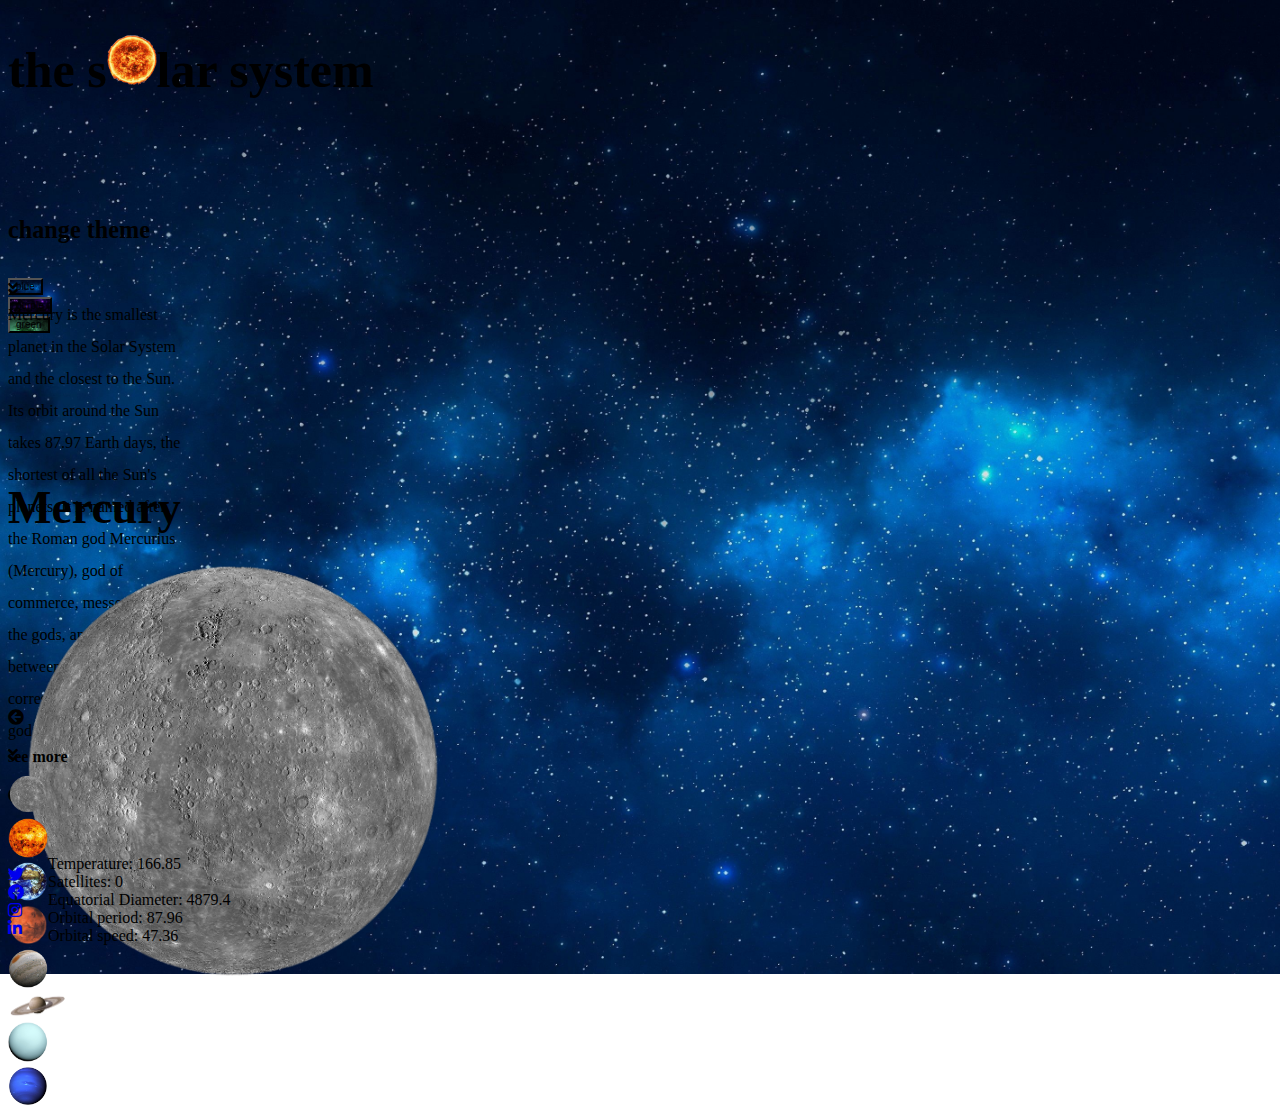
<file: Bonus - The Solar System (26-11)/index.html>
<!DOCTYPE html>
<html lang="en">
<head>
    <meta charset="UTF-8">
    <meta http-equiv="X-UA-Compatible" content="IE=edge">
    <meta name="viewport" content="width=device-width, initial-scale=1.0">
    <title>Solar System</title>

    <link rel="stylesheet" href="https://cdnjs.cloudflare.com/ajax/libs/font-awesome/5.15.4/css/all.min.css" integrity="sha512-1ycn6IcaQQ40/MKBW2W4Rhis/DbILU74C1vSrLJxCq57o941Ym01SwNsOMqvEBFlcgUa6xLiPY/NS5R+E6ztJQ==" crossorigin="anonymous" referrerpolicy="no-referrer" />

    <link href="https://cdn.jsdelivr.net/npm/bootstrap@5.0.2/dist/css/bootstrap.min.css" rel="stylesheet" integrity="sha384-EVSTQN3/azprG1Anm3QDgpJLIm9Nao0Yz1ztcQTwFspd3yD65VohhpuuCOmLASjC" crossorigin="anonymous">
    <link rel="stylesheet" href="css/frameworksizespace.css">
    <link rel="stylesheet" href="css/style.css">
</head>
<body class="blue_sky_bg">

    <!-- HEADER -->
    <header class="w-100 h_150p d-flex justify-content-center align-items-center">

    </header>

    <!-- MAIN -->
    <main class="w-100 d-flex flex-column justify-content-center align-items-center flex-md-row position-relative">

    </main>

    <!-- FOOTER -->
    <footer class="w-100 h_100p d-flex justify-content-center align-items-center">

    </footer>
    
    <script type="text/javascript" src="js/check-functions.js"></script>
    <script type="text/javascript" src="js/script.js"></script>
</body>
</html>
</file>
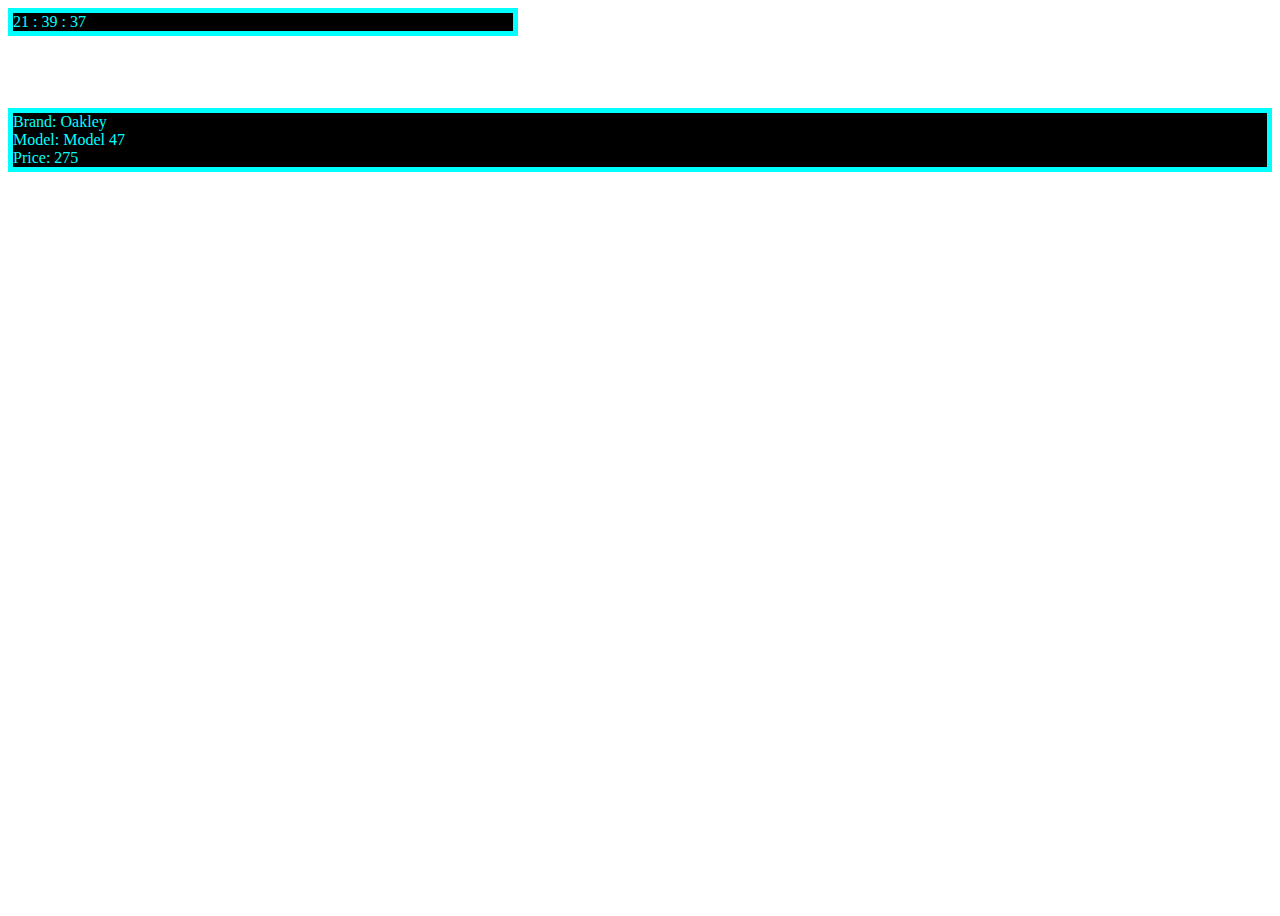
<file: Bonus - Timer (29-11)/index.html>
<!DOCTYPE html>
<html lang="en">
<head>
    <meta charset="UTF-8">
    <meta http-equiv="X-UA-Compatible" content="IE=edge">
    <meta name="viewport" content="width=device-width, initial-scale=1.0">
    <title>Document</title>

    <link rel="stylesheet" href="https://cdnjs.cloudflare.com/ajax/libs/font-awesome/5.15.4/css/all.min.css" integrity="sha512-1ycn6IcaQQ40/MKBW2W4Rhis/DbILU74C1vSrLJxCq57o941Ym01SwNsOMqvEBFlcgUa6xLiPY/NS5R+E6ztJQ==" crossorigin="anonymous" referrerpolicy="no-referrer" />

    <link href="https://cdn.jsdelivr.net/npm/bootstrap@5.0.2/dist/css/bootstrap.min.css" rel="stylesheet" integrity="sha384-EVSTQN3/azprG1Anm3QDgpJLIm9Nao0Yz1ztcQTwFspd3yD65VohhpuuCOmLASjC" crossorigin="anonymous">
    <link rel="stylesheet" href="css/frameworksizespace.css">
    <link rel="stylesheet" href="css/style.css">
</head>
<body>
    
    <script type="text/javascript" src="js/check-functions.js"></script>
    <script type="text/javascript" src="js/script.js"></script>
</body>
</html>
</file>
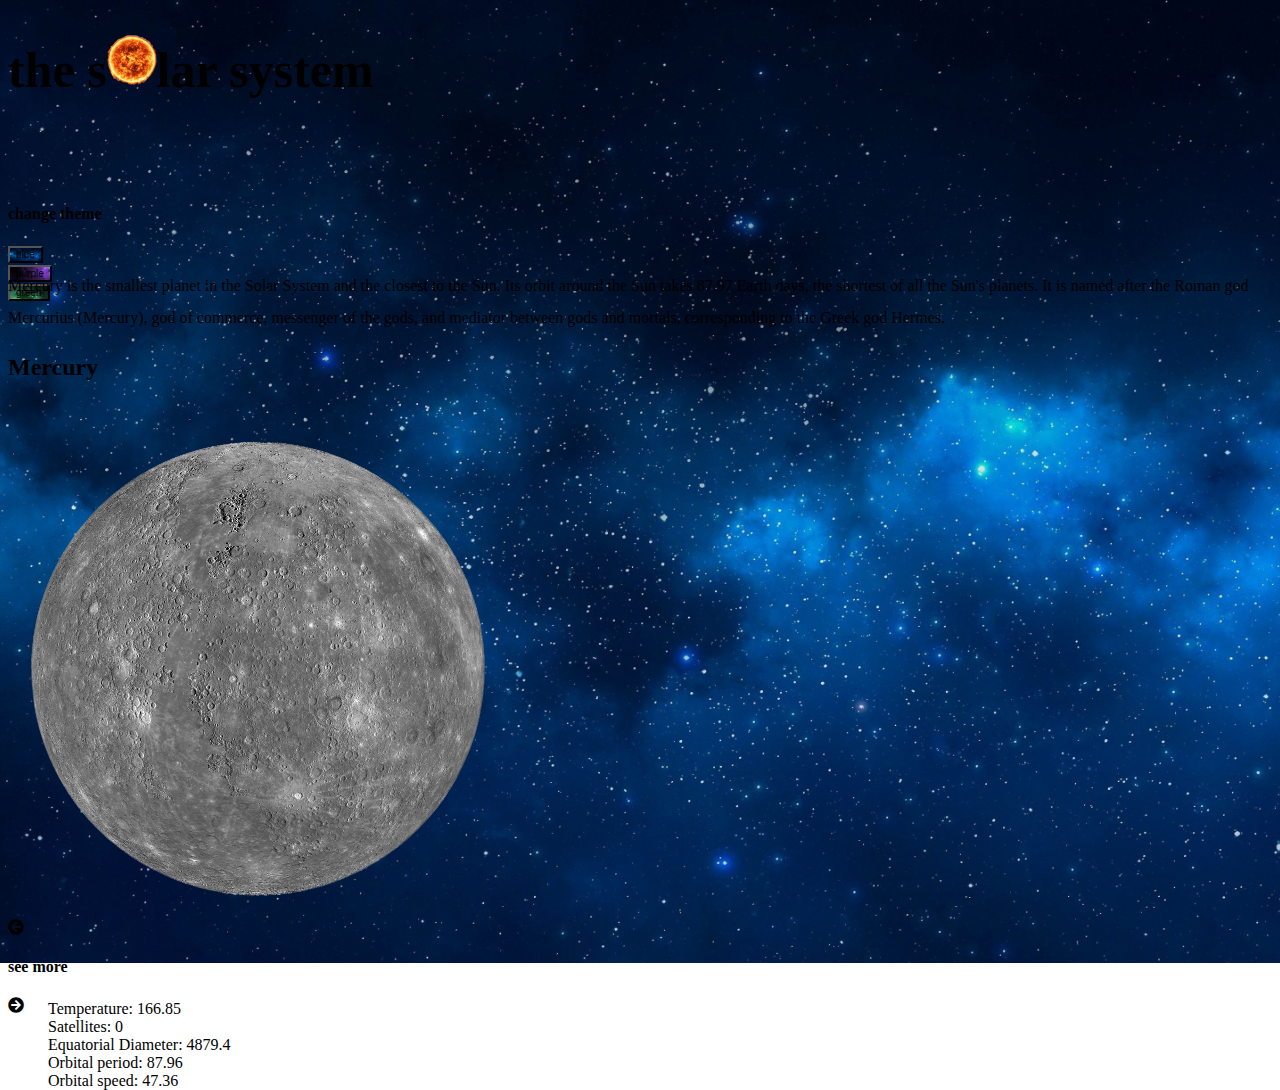
<file: Bonus - visualizzazione pianeti per l'utente/index.html>
<!DOCTYPE html>
<html lang="en">
<head>
    <meta charset="UTF-8">
    <meta http-equiv="X-UA-Compatible" content="IE=edge">
    <meta name="viewport" content="width=device-width, initial-scale=1.0">
    <title>Solar System</title>

    <link rel="stylesheet" href="https://cdnjs.cloudflare.com/ajax/libs/font-awesome/5.15.4/css/all.min.css" integrity="sha512-1ycn6IcaQQ40/MKBW2W4Rhis/DbILU74C1vSrLJxCq57o941Ym01SwNsOMqvEBFlcgUa6xLiPY/NS5R+E6ztJQ==" crossorigin="anonymous" referrerpolicy="no-referrer" />

    <link href="https://cdn.jsdelivr.net/npm/bootstrap@5.0.2/dist/css/bootstrap.min.css" rel="stylesheet" integrity="sha384-EVSTQN3/azprG1Anm3QDgpJLIm9Nao0Yz1ztcQTwFspd3yD65VohhpuuCOmLASjC" crossorigin="anonymous">
    <link rel="stylesheet" href="css/frameworksizespace.css">
    <link rel="stylesheet" href="css/style.css">
</head>
<body class="blue_sky_bg">

    <!-- HEADER -->
    <header class="w-100 h_150p d-flex justify-content-center align-items-center">

    </header>

    <!-- MAIN -->
    <main class="w-100 d-flex justify-content-around align-items-center position-relative">

    </main>

    <!-- FOOTER -->
    <footer class="w-100 h_100p border-top border-5 border-white">

    </footer>
    
    <script type="text/javascript" src="js/check-functions.js"></script>
    <script type="text/javascript" src="js/script.js"></script>
</body>
</html>
</file>
<file: Bonus - The Solar System (26-11)/css/frameworksizespace.css>
/* PADDING */

.p_5{
    padding: 5px;
}
.p_10{
    padding: 10px;
}
.p_15{
    padding: 15px;
}
.p_20{
    padding: 20px;
}
.p_25{
    padding: 25px;
}
.p_30{
    padding: 30px;
}
.p_35{
    padding: 35px;
}
.p_40{
    padding: 40px;
}
.p_45{
    padding: 45px;
}
.p_50{
    padding: 50px;
}
.p_55{
    padding: 55px;
}
.p_60{
    padding: 60px;
}
.p_65{
    padding: 65px;
}
.p_70{
    padding: 70px;
}
.p_75{
    padding: 75px;
}
.p_80{
    padding: 80px;
}
.p_85{
    padding: 85px;
}
.p_90{
    padding: 90px;
}
.p_95{
    padding: 95px;
}
.p_100{
    padding: 100px;
}

.px_5{
    padding: 0 5px;
}
.px_10{
    padding: 0 10px;
}
.px_15{
    padding: 0 15px;
}
.px_20{
    padding: 0 20px;
}
.px_25{
    padding: 0 25px;
}
.px_30{
    padding: 0 30px;
}
.px_35{
    padding: 0 35px;
}
.px_40{
    padding: 0 40px;
}
.px_45{
    padding: 0 45px;
}
.px_50{
    padding: 0 50px;
}
.px_55{
    padding: 0 55px;
}
.px_60{
    padding: 0 60px;
}
.px_65{
    padding: 0 65px;
}
.px_70{
    padding: 0 70px;
}
.px_75{
    padding: 0 75px;
}
.px_80{
    padding: 0 80px;
}
.px_85{
    padding: 0 85px;
}
.px_90{
    padding: 0 90px;
}
.px_95{
    padding: 0 95px;
}
.px_100{
    padding: 0 100px;
}

.py_5{
    padding: 5px 0;
}
.py_10{
    padding: 10px 0;
}
.py_15{
    padding: 15px 0;
}
.py_20{
    padding: 20px 0;
}
.py_25{
    padding: 25px 0;
}
.py_30{
    padding: 30px 0;
}
.py_35{
    padding: 35px 0;
}
.py_40{
    padding: 40px 0;
}
.py_45{
    padding: 45px 0;
}
.py_50{
    padding: 50px 0;
}
.py_55{
    padding: 55px 0;
}
.py_60{
    padding: 60px 0;
}
.py_65{
    padding: 65px 0;
}
.py_70{
    padding: 70px 0;
}
.py_75{
    padding: 75px 0;
}
.py_80{
    padding: 80px 0;
}
.py_85{
    padding: 85px 0;
}
.py_90{
    padding: 90px 0;
}
.py_95{
    padding: 95px 0;
}
.py_100{
    padding: 100px 0;
}

.pt_5{
    padding-top: 5px;
}
.pt_10{
    padding-top: 10px;
}
.pt_15{
    padding-top: 15px;
}
.pt_20{
    padding-top: 20px;
}
.pt_25{
    padding-top: 25px;
}
.pt_30{
    padding-top: 30px;
}
.pt_35{
    padding-top: 35px;
}
.pt_40{
    padding-top: 40px;
}
.pt_45{
    padding-top: 45px;
}
.pt_50{
    padding-top: 50px;
}
.pt_55{
    padding-top: 55px;
}
.pt_60{
    padding-top: 60px;
}
.pt_65{
    padding-top: 65px;
}
.pt_70{
    padding-top: 70px;
}
.pt_75{
    padding-top: 75px;
}
.pt_80{
    padding-top: 80px;
}
.pt_85{
    padding-top: 85px;
}
.pt_90{
    padding-top: 90px;
}
.pt_95{
    padding-top: 95px;
}
.pt_100{
    padding-top: 100px;
}

.pe_5{
    padding-right: 5px;
}
.pe_10{
    padding-right: 10px;
}
.pe_15{
    padding-right: 15px;
}
.pe_20{
    padding-right: 20px;
}
.pe_25{
    padding-right: 25px;
}
.pe_30{
    padding-right: 30px;
}
.pe_35{
    padding-right: 35px;
}
.pe_40{
    padding-right: 40px;
}
.pe_45{
    padding-right: 45px;
}
.pe_50{
    padding-right: 50px;
}
.pe_55{
    padding-right: 55px;
}
.pe_60{
    padding-right: 60px;
}
.pe_65{
    padding-right: 65px;
}
.pe_70{
    padding-right: 70px;
}
.pe_75{
    padding-right: 75px;
}
.pe_80{
    padding-right: 80px;
}
.pe_85{
    padding-right: 85px;
}
.pe_90{
    padding-right: 90px;
}
.pe_95{
    padding-right: 95px;
}
.pe_100{
    padding-right: 100px;
}

.pb_5{
    padding-bottom: 5px;
}
.pb_10{
    padding-bottom: 10px;
}
.pb_15{
    padding-bottom: 15px;
}
.pb_20{
    padding-bottom: 20px;
}
.pb_25{
    padding-bottom: 25px;
}
.pb_30{
    padding-bottom: 30px;
}
.pb_35{
    padding-bottom: 35px;
}
.pb_40{
    padding-bottom: 40px;
}
.pb_45{
    padding-bottom: 45px;
}
.pb_50{
    padding-bottom: 50px;
}
.pb_55{
    padding-bottom: 55px;
}
.pb_60{
    padding-bottom: 60px;
}
.pb_65{
    padding-bottom: 65px;
}
.pb_70{
    padding-bottom: 70px;
}
.pb_75{
    padding-bottom: 75px;
}
.pb_80{
    padding-bottom: 80px;
}
.pb_85{
    padding-bottom: 85px;
}
.pb_90{
    padding-bottom: 90px;
}
.pb_95{
    padding-bottom: 95px;
}
.pb_100{
    padding-bottom: 100px;
}

.ps_5{
    padding-left: 5px;
}
.ps_10{
    padding-left: 10px;
}
.ps_15{
    padding-left: 15px;
}
.ps_20{
    padding-left: 20px;
}
.ps_25{
    padding-left: 25px;
}
.ps_30{
    padding-left: 30px;
}
.ps_35{
    padding-left: 35px;
}
.ps_40{
    padding-left: 40px;
}
.ps_45{
    padding-left: 45px;
}
.ps_50{
    padding-left: 50px;
}
.ps_55{
    padding-left: 55px;
}
.ps_60{
    padding-left: 60px;
}
.ps_65{
    padding-left: 65px;
}
.ps_70{
    padding-left: 70px;
}
.ps_75{
    padding-left: 75px;
}
.ps_80{
    padding-left: 80px;
}
.ps_85{
    padding-left: 85px;
}
.ps_90{
    padding-left: 90px;
}
.ps_95{
    padding-left: 95px;
}
.ps_100{
    padding-left: 100px;
}


/* MARGIN */

.m_5{
    margin: 5px;
}
.m_10{
    margin: 10px;
}
.m_15{
    margin: 15px;
}
.m_20{
    margin: 20px;
}
.m_25{
    margin: 25px;
}
.m_30{
    margin: 30px;
}
.m_35{
    margin: 35px;
}
.m_40{
    margin: 40px;
}
.m_45{
    margin: 45px;
}
.m_50{
    margin: 50px;
}
.m_55{
    margin: 55px;
}
.m_60{
    margin: 60px;
}
.m_65{
    margin: 65px;
}
.m_70{
    margin: 70px;
}
.m_75{
    margin: 75px;
}
.m_80{
    margin: 80px;
}
.m_85{
    margin: 85px;
}
.m_90{
    margin: 90px;
}
.m_95{
    margin: 95px;
}
.m_100{
    margin: 100px;
}

.mx_5{
    margin: 0 5px;
}
.mx_10{
    margin: 0 10px;
}
.mx_15{
    margin: 0 15px;
}
.mx_20{
    margin: 0 20px;
}
.mx_25{
    margin: 0 25px;
}
.mx_30{
    margin: 0 30px;
}
.mx_35{
    margin: 0 35px;
}
.mx_40{
    margin: 0 40px;
}
.mx_45{
    margin: 0 45px;
}
.mx_50{
    margin: 0 50px;
}
.mx_55{
    margin: 0 55px;
}
.mx_60{
    margin: 0 60px;
}
.mx_65{
    margin: 0 65px;
}
.mx_70{
    margin: 0 70px;
}
.mx_75{
    margin: 0 75px;
}
.mx_80{
    margin: 0 80px;
}
.mx_85{
    margin: 0 85px;
}
.mx_90{
    margin: 0 90px;
}
.mx_95{
    margin: 0 95px;
}
.mx_100{
    margin: 0 100px;
}

.my_5{
    margin: 5px 0;
}
.my_10{
    margin: 10px 0;
}
.my_15{
    margin: 15px 0;
}
.my_20{
    margin: 20px 0;
}
.my_25{
    margin: 25px 0;
}
.my_30{
    margin: 30px 0;
}
.my_35{
    margin: 35px 0;
}
.my_40{
    margin: 40px 0;
}
.my_45{
    margin: 45px 0;
}
.my_50{
    margin: 50px 0;
}
.my_55{
    margin: 55px 0;
}
.my_60{
    margin: 60px 0;
}
.my_65{
    margin: 65px 0;
}
.my_70{
    margin: 70px 0;
}
.my_75{
    margin: 75px 0;
}
.my_80{
    margin: 80px 0;
}
.my_85{
    margin: 85px 0;
}
.my_90{
    margin: 90px 0;
}
.my_95{
    margin: 95px 0;
}
.my_100{
    margin: 100px 0;
}

.mt_5{
    margin-top: 5px;
}
.mt_10{
    margin-top: 10px;
}
.mt_15{
    margin-top: 15px;
}
.mt_20{
    margin-top: 20px;
}
.mt_25{
    margin-top: 25px;
}
.mt_30{
    margin-top: 30px;
}
.mt_35{
    margin-top: 35px;
}
.mt_40{
    margin-top: 40px;
}
.mt_45{
    margin-top: 45px;
}
.mt_50{
    margin-top: 50px;
}
.mt_55{
    margin-top: 55px;
}
.mt_60{
    margin-top: 60px;
}
.mt_65{
    margin-top: 65px;
}
.mt_70{
    margin-top: 70px;
}
.mt_75{
    margin-top: 75px;
}
.mt_80{
    margin-top: 80px;
}
.mt_85{
    margin-top: 85px;
}
.mt_90{
    margin-top: 90px;
}
.mt_95{
    margin-top: 95px;
}
.mt_100{
    margin-top: 100px;
}

.me_5{
    margin-right: 5px;
}
.me_10{
    margin-right: 10px;
}
.me_15{
    margin-right: 15px;
}
.me_20{
    margin-right: 20px;
}
.me_25{
    margin-right: 25px;
}
.me_30{
    margin-right: 30px;
}
.me_35{
    margin-right: 35px;
}
.me_40{
    margin-right: 40px;
}
.me_45{
    margin-right: 45px;
}
.me_50{
    margin-right: 50px;
}
.me_55{
    margin-right: 55px;
}
.me_60{
    margin-right: 60px;
}
.me_65{
    margin-right: 65px;
}
.me_70{
    margin-right: 70px;
}
.me_75{
    margin-right: 75px;
}
.me_80{
    margin-right: 80px;
}
.me_85{
    margin-right: 85px;
}
.me_90{
    margin-right: 90px;
}
.me_95{
    margin-right: 95px;
}
.me_100{
    margin-right: 100px;
}

.mb_5{
    margin-bottom: 5px;
}
.mb_10{
    margin-bottom: 10px;
}
.mb_15{
    margin-bottom: 15px;
}
.mb_20{
    margin-bottom: 20px;
}
.mb_25{
    margin-bottom: 25px;
}
.mb_30{
    margin-bottom: 30px;
}
.mb_35{
    margin-bottom: 35px;
}
.mb_40{
    margin-bottom: 40px;
}
.mb_45{
    margin-bottom: 45px;
}
.mb_50{
    margin-bottom: 50px;
}
.mb_55{
    margin-bottom: 55px;
}
.mb_60{
    margin-bottom: 60px;
}
.mb_65{
    margin-bottom: 65px;
}
.mb_70{
    margin-bottom: 70px;
}
.mb_75{
    margin-bottom: 75px;
}
.mb_80{
    margin-bottom: 80px;
}
.mb_85{
    margin-bottom: 85px;
}
.mb_90{
    margin-bottom: 90px;
}
.mb_95{
    margin-bottom: 95px;
}
.mb_100{
    margin-bottom: 100px;
}

.ms_5{
    margin-left: 5px;
}
.ms_10{
    margin-left: 10px;
}
.ms_15{
    margin-left: 15px;
}
.ms_20{
    margin-left: 20px;
}
.ms_25{
    margin-left: 25px;
}
.ms_30{
    margin-left: 30px;
}
.ms_35{
    margin-left: 35px;
}
.ms_40{
    margin-left: 40px;
}
.ms_45{
    margin-left: 45px;
}
.ms_50{
    margin-left: 50px;
}
.ms_55{
    margin-left: 55px;
}
.ms_60{
    margin-left: 60px;
}
.ms_65{
    margin-left: 65px;
}
.ms_70{
    margin-left: 70px;
}
.ms_75{
    margin-left: 75px;
}
.ms_80{
    margin-left: 80px;
}
.ms_85{
    margin-left: 85px;
}
.ms_90{
    margin-left: 90px;
}
.ms_95{
    margin-left: 95px;
}
.ms_100{
    margin-left: 100px;
}


/* WIDTH */

.w_5{
    width: 5%;
}
.w_10{
    width: 10%;
}
.w_15{
    width: 15%;
}
.w_20{
    width: 20%;
}
.w_25{
    width: 25%;
}
.w_30{
    width: 30%;
}
.w_35{
    width: 35%;
}
.w_40{
    width: 40%;
}
.w_45{
    width: 45%;
}
.w_50{
    width: 50%;
}
.w_55{
    width: 55%;
}
.w_60{
    width: 60%;
}
.w_65{
    width: 65%;
}
.w_70{
    width: 70%;
}
.w_75{
    width: 75%;
}
.w_80{
    width: 80%;
}
.w_85{
    width: 85%;
}
.w_90{
    width: 90%;
}
.w_95{
    width: 95%;
}
.w_100{
    width: 100%;
}

.w_5p{
    width: 5px;
}
.w_10p{
    width: 10px;
}
.w_15p{
    width: 15px;
}
.w_20p{
    width: 20px;
}
.w_25p{
    width: 25px;
}
.w_30p{
    width: 30px;
}
.w_35p{
    width: 35px;
}
.w_40p{
    width: 40px;
}
.w_45p{
    width: 45px;
}
.w_50p{
    width: 50px;
}
.w_55p{
    width: 55px;
}
.w_60p{
    width: 60px;
}
.w_65p{
    width: 65px;
}
.w_70p{
    width: 70px;
}
.w_75p{
    width: 75px;
}
.w_80p{
    width: 80px;
}
.w_85p{
    width: 85px;
}
.w_90p{
    width: 90px;
}
.w_95p{
    width: 95px;
}
.w_100p{
    width: 100px;
}
.w_125p{
    width: 125px;
}
.w_150p{
    width: 150px;
}
.w_175p{
    width: 175px;
}
.w_200p{
    width: 200px;
}
.w_250p{
    width: 250px;
}
.w_500p{
    width: 500px;
}




/* HEIGHT */

.h_5{
    height: 5%;
}
.h_10{
    height: 10%;
}
.h_15{
    height: 15%;
}
.h_20{
    height: 20%;
}
.h_25{
    height: 25%;
}
.h_30{
    height: 30%;
}
.h_35{
    height: 35%;
}
.h_40{
    height: 40%;
}
.h_45{
    height: 45%;
}
.h_50{
    height: 50%;
}
.h_55{
    height: 55%;
}
.h_60{
    height: 60%;
}
.h_65{
    height: 65%;
}
.h_70{
    height: 70%;
}
.h_75{
    height: 75%;
}
.h_80{
    height: 80%;
}
.h_85{
    height: 85%;
}
.h_90{
    height: 90%;
}
.h_95{
    height: 95%;
}
.h_100{
    height: 100%;
}

.h_5p{
    height: 5px;
}
.h_10p{
    height: 10px;
}
.h_15p{
    height: 15px;
}
.h_20p{
    height: 20px;
}
.h_25p{
    height: 25px;
}
.h_30p{
    height: 30px;
}
.h_35p{
    height: 35px;
}
.h_40p{
    height: 40px;
}
.h_45p{
    height: 45px;
}
.h_50p{
    height: 50px;
}
.h_55p{
    height: 55px;
}
.h_60p{
    height: 60px;
}
.h_65p{
    height: 65px;
}
.h_70p{
    height: 70px;
}
.h_75p{
    height: 75px;
}
.h_80p{
    height: 80px;
}
.h_85p{
    height: 85px;
}
.h_90p{
    height: 90px;
}
.h_95p{
    height: 95px;
}
.h_100p{
    height: 100px;
}
.h_125p{
    height: 125px;
}
.h_150p{
    height: 150px;
}
.h_175p{
    height: 175px;
}
.h_200p{
    height: 200px;
}
.h_250p{
    height: 250px;
}
.h_500p{
    height: 500px;
}

/* FONT */

.fs_5{
    font-size: 5px;
}
.fs_10{
    font-size: 10px;
}
.fs_15{
    font-size: 15px;
}
.fs_20{
    font-size: 20px;
}
.fs_25{
    font-size: 25px;
}
.fs_30{
    font-size: 30px;
}
.fs_35{
    font-size: 35px;
}
.fs_40{
    font-size: 40px;
}
.fs_45{
    font-size: 45px;
}
.fs_50{
    font-size: 50px;
}
</file>
<file: Bonus - The Solar System (26-11)/css/style.css>
/* COMMON */
[class*="sky_bg"]{
    background-repeat: no-repeat;
    background-position: center;
    background-size: cover;
}
.blue_sky_bg{
    background-image: url(../img/blue.jpg);
}
.purple_sky_bg{
    background-image: url(../img/purple.jpg);
}
.green_sky_bg{
    background-image: url(../img/green.jpg);
}
ul{
    list-style-type: none;
}
.btn:focus{
    box-shadow: none;
}
.row-cols-8 > .col{
    flex: 0 0 auto;
    width: calc(100% / 8);
}

/* HEADER */
.sun_img{
    bottom: .2rem;
    width: 25px;
}
.header_title{
    font-size: 30px;
}

/* MAIN */
main{
    height: calc(100vh - 250px);
    gap: 5%;
}
.change_theme_wrapper{
    top: 0;
    left: 4.1%;
    width: 45%;
    height: 7.5%;
}
.change_theme_title{
    font-size: .75rem;
}
.change_theme_colors_wrapper .btn{
    font-size: 7.5px;
}
.planet_thumbs_wrapper{
    top: 0;
    right: 4.1%;
    width: 45%;
}
.planet_title_wrapper{
    top: 10%;
}
.slider_arrows_wrapper{
    bottom: 5%;
    width: 50%;
}
[class*="fa-arrow-circle-"]{
    cursor: pointer;
}
.planet_infos_wrapper{
    width: 50%;
    height: 10%;
}
.planet_infos_text_wrapper{
    width: 75%;
    overflow: auto;
}
.planet_infos_wrapper span{
    line-height: 2rem;
}
.big_img_wrapper{
    width: 50%;
    height: 20%;
}
.big_img{
    display: none;
    width: 75%;
    
}
.big_img.active{
    display: block;
    animation: active_big_img_and_text .25s linear 1;
    
}
.big_img.saturno_img{
    width: 100%;
}
.thumb_img{
    width: 20px;
}
.thumb_img.active{
    animation: active_thumb 1s linear infinite;
}
.thumb_img.saturno_img{
    width: 30px;
}
.planet_keys_wrapper{
    width: 50%;
    height: 20%;
}
.list_key_item{
    display: none;
}
.list_key_item.active{
    display: list-item;
    animation: active_big_img_and_text .25s linear 1;
}
.main_planet_title{
    display: none;
    font-size: 1.5rem;
}
.main_planet_title.active{
    display: block;
    animation: active_big_img_and_text .25s linear 1;
}

.info_text{
    display: none;
}
.info_text.active{
    display: inline;
    animation: active_big_img_and_text .25s linear 1;
}
/* FOOTER */
.social_wrapper{
    width: 50%;
}

/* ANIMAZIONI */
@keyframes active_thumb{
    0%{
        bottom: 3rem;
    }
    25%{
        bottom: 3.5rem;
    }
    50%{
        bottom: 3rem;
    }
    75%{
        bottom: 3.5rem;
    }
    100%{
        bottom: 3rem;
    }
}

@keyframes active_big_img_and_text{
    0%{
        opacity: 0;
    }
    100%{
        opacity: 1;
    }
}

/* HOVER */

/* MEDIA */
@media screen and (min-width: 576px){
    main{
        gap: 7.5%;
    }
    .thumb_img{
        width: 25px;
    }
    .thumb_img.saturno_img{
        width: 35px;
    }
    .sun_img{
        width: 30px;
    }
    .header_title{
        font-size: 35px;
    }
}

@media screen and (min-width: 768px){
    main{
        gap: 0;
    }
    .planet_infos_text_wrapper{
        width: 70%;
        overflow: auto;
    }
    .planet_infos_wrapper,
    .planet_keys_wrapper{
        width: 20%;
        height: 25%;
    }
    .big_img_wrapper{
        width: 50%;
        height: 25%;
    }
    .planet_title_wrapper{
        top: 17.5%;
    }
    .change_theme_wrapper,
    .planet_thumbs_wrapper{
        width: 40%;
        top: 5%;
    }
    .change_theme_wrapper{
        height: 10%;
    }
    .main_planet_title{
        font-size: calc(1.675rem + 1.5vw);
    }
    .change_theme_title{
        font-size: calc(1.275rem + .3vw);
    }
    .thumb_img{
        width: 30px;
    }
    .thumb_img.saturno_img{
        width: 40px;
    }
    .change_theme_colors_wrapper .btn{
        font-size: 10px;
    }
    .header_title{
        font-size: 40px;
    }
    .sun_img{
        bottom: .3rem;
        width: 40px;
    }
    .slider_arrows_wrapper{
        bottom: 10%;
    }
    .social_wrapper,
    .slider_arrows_wrapper{
        max-width: 384px;
    }
}

@media screen and (min-width: 992px){
    .change_theme_wrapper,
    .planet_thumbs_wrapper{
        top: 10%;
        width: 35%;
    }
    .planet_title_wrapper{
        top: 10%;
    }
    .thumb_img{
        width: 35px;
    }
    .thumb_img.saturno_img{
        width: 45px;
    }
    .header_title{
        font-size: 50px;
    }
    .sun_img{
        width: 50px;
    }
}

@media screen and (min-width: 1200px){
    .thumb_img{
        width: 40px;
    }
    .thumb_img.saturno_img{
        width: 60px;
    }
    .big_img{
        max-width: 450px;
        max-height: 450px;
    }
    .big_img.saturno_img{
        max-width: 600px;
        max-height: 262px;
    }
}
</file>
<file: Bonus - Timer (29-11)/css/frameworksizespace.css>
/* PADDING */

.p_5{
    padding: 5px;
}
.p_10{
    padding: 10px;
}
.p_15{
    padding: 15px;
}
.p_20{
    padding: 20px;
}
.p_25{
    padding: 25px;
}
.p_30{
    padding: 30px;
}
.p_35{
    padding: 35px;
}
.p_40{
    padding: 40px;
}
.p_45{
    padding: 45px;
}
.p_50{
    padding: 50px;
}
.p_55{
    padding: 55px;
}
.p_60{
    padding: 60px;
}
.p_65{
    padding: 65px;
}
.p_70{
    padding: 70px;
}
.p_75{
    padding: 75px;
}
.p_80{
    padding: 80px;
}
.p_85{
    padding: 85px;
}
.p_90{
    padding: 90px;
}
.p_95{
    padding: 95px;
}
.p_100{
    padding: 100px;
}

.px_5{
    padding: 0 5px;
}
.px_10{
    padding: 0 10px;
}
.px_15{
    padding: 0 15px;
}
.px_20{
    padding: 0 20px;
}
.px_25{
    padding: 0 25px;
}
.px_30{
    padding: 0 30px;
}
.px_35{
    padding: 0 35px;
}
.px_40{
    padding: 0 40px;
}
.px_45{
    padding: 0 45px;
}
.px_50{
    padding: 0 50px;
}
.px_55{
    padding: 0 55px;
}
.px_60{
    padding: 0 60px;
}
.px_65{
    padding: 0 65px;
}
.px_70{
    padding: 0 70px;
}
.px_75{
    padding: 0 75px;
}
.px_80{
    padding: 0 80px;
}
.px_85{
    padding: 0 85px;
}
.px_90{
    padding: 0 90px;
}
.px_95{
    padding: 0 95px;
}
.px_100{
    padding: 0 100px;
}

.py_5{
    padding: 5px 0;
}
.py_10{
    padding: 10px 0;
}
.py_15{
    padding: 15px 0;
}
.py_20{
    padding: 20px 0;
}
.py_25{
    padding: 25px 0;
}
.py_30{
    padding: 30px 0;
}
.py_35{
    padding: 35px 0;
}
.py_40{
    padding: 40px 0;
}
.py_45{
    padding: 45px 0;
}
.py_50{
    padding: 50px 0;
}
.py_55{
    padding: 55px 0;
}
.py_60{
    padding: 60px 0;
}
.py_65{
    padding: 65px 0;
}
.py_70{
    padding: 70px 0;
}
.py_75{
    padding: 75px 0;
}
.py_80{
    padding: 80px 0;
}
.py_85{
    padding: 85px 0;
}
.py_90{
    padding: 90px 0;
}
.py_95{
    padding: 95px 0;
}
.py_100{
    padding: 100px 0;
}

.pt_5{
    padding-top: 5px;
}
.pt_10{
    padding-top: 10px;
}
.pt_15{
    padding-top: 15px;
}
.pt_20{
    padding-top: 20px;
}
.pt_25{
    padding-top: 25px;
}
.pt_30{
    padding-top: 30px;
}
.pt_35{
    padding-top: 35px;
}
.pt_40{
    padding-top: 40px;
}
.pt_45{
    padding-top: 45px;
}
.pt_50{
    padding-top: 50px;
}
.pt_55{
    padding-top: 55px;
}
.pt_60{
    padding-top: 60px;
}
.pt_65{
    padding-top: 65px;
}
.pt_70{
    padding-top: 70px;
}
.pt_75{
    padding-top: 75px;
}
.pt_80{
    padding-top: 80px;
}
.pt_85{
    padding-top: 85px;
}
.pt_90{
    padding-top: 90px;
}
.pt_95{
    padding-top: 95px;
}
.pt_100{
    padding-top: 100px;
}

.pe_5{
    padding-right: 5px;
}
.pe_10{
    padding-right: 10px;
}
.pe_15{
    padding-right: 15px;
}
.pe_20{
    padding-right: 20px;
}
.pe_25{
    padding-right: 25px;
}
.pe_30{
    padding-right: 30px;
}
.pe_35{
    padding-right: 35px;
}
.pe_40{
    padding-right: 40px;
}
.pe_45{
    padding-right: 45px;
}
.pe_50{
    padding-right: 50px;
}
.pe_55{
    padding-right: 55px;
}
.pe_60{
    padding-right: 60px;
}
.pe_65{
    padding-right: 65px;
}
.pe_70{
    padding-right: 70px;
}
.pe_75{
    padding-right: 75px;
}
.pe_80{
    padding-right: 80px;
}
.pe_85{
    padding-right: 85px;
}
.pe_90{
    padding-right: 90px;
}
.pe_95{
    padding-right: 95px;
}
.pe_100{
    padding-right: 100px;
}

.pb_5{
    padding-bottom: 5px;
}
.pb_10{
    padding-bottom: 10px;
}
.pb_15{
    padding-bottom: 15px;
}
.pb_20{
    padding-bottom: 20px;
}
.pb_25{
    padding-bottom: 25px;
}
.pb_30{
    padding-bottom: 30px;
}
.pb_35{
    padding-bottom: 35px;
}
.pb_40{
    padding-bottom: 40px;
}
.pb_45{
    padding-bottom: 45px;
}
.pb_50{
    padding-bottom: 50px;
}
.pb_55{
    padding-bottom: 55px;
}
.pb_60{
    padding-bottom: 60px;
}
.pb_65{
    padding-bottom: 65px;
}
.pb_70{
    padding-bottom: 70px;
}
.pb_75{
    padding-bottom: 75px;
}
.pb_80{
    padding-bottom: 80px;
}
.pb_85{
    padding-bottom: 85px;
}
.pb_90{
    padding-bottom: 90px;
}
.pb_95{
    padding-bottom: 95px;
}
.pb_100{
    padding-bottom: 100px;
}

.ps_5{
    padding-left: 5px;
}
.ps_10{
    padding-left: 10px;
}
.ps_15{
    padding-left: 15px;
}
.ps_20{
    padding-left: 20px;
}
.ps_25{
    padding-left: 25px;
}
.ps_30{
    padding-left: 30px;
}
.ps_35{
    padding-left: 35px;
}
.ps_40{
    padding-left: 40px;
}
.ps_45{
    padding-left: 45px;
}
.ps_50{
    padding-left: 50px;
}
.ps_55{
    padding-left: 55px;
}
.ps_60{
    padding-left: 60px;
}
.ps_65{
    padding-left: 65px;
}
.ps_70{
    padding-left: 70px;
}
.ps_75{
    padding-left: 75px;
}
.ps_80{
    padding-left: 80px;
}
.ps_85{
    padding-left: 85px;
}
.ps_90{
    padding-left: 90px;
}
.ps_95{
    padding-left: 95px;
}
.ps_100{
    padding-left: 100px;
}


/* MARGIN */

.m_5{
    margin: 5px;
}
.m_10{
    margin: 10px;
}
.m_15{
    margin: 15px;
}
.m_20{
    margin: 20px;
}
.m_25{
    margin: 25px;
}
.m_30{
    margin: 30px;
}
.m_35{
    margin: 35px;
}
.m_40{
    margin: 40px;
}
.m_45{
    margin: 45px;
}
.m_50{
    margin: 50px;
}
.m_55{
    margin: 55px;
}
.m_60{
    margin: 60px;
}
.m_65{
    margin: 65px;
}
.m_70{
    margin: 70px;
}
.m_75{
    margin: 75px;
}
.m_80{
    margin: 80px;
}
.m_85{
    margin: 85px;
}
.m_90{
    margin: 90px;
}
.m_95{
    margin: 95px;
}
.m_100{
    margin: 100px;
}

.mx_5{
    margin: 0 5px;
}
.mx_10{
    margin: 0 10px;
}
.mx_15{
    margin: 0 15px;
}
.mx_20{
    margin: 0 20px;
}
.mx_25{
    margin: 0 25px;
}
.mx_30{
    margin: 0 30px;
}
.mx_35{
    margin: 0 35px;
}
.mx_40{
    margin: 0 40px;
}
.mx_45{
    margin: 0 45px;
}
.mx_50{
    margin: 0 50px;
}
.mx_55{
    margin: 0 55px;
}
.mx_60{
    margin: 0 60px;
}
.mx_65{
    margin: 0 65px;
}
.mx_70{
    margin: 0 70px;
}
.mx_75{
    margin: 0 75px;
}
.mx_80{
    margin: 0 80px;
}
.mx_85{
    margin: 0 85px;
}
.mx_90{
    margin: 0 90px;
}
.mx_95{
    margin: 0 95px;
}
.mx_100{
    margin: 0 100px;
}

.my_5{
    margin: 5px 0;
}
.my_10{
    margin: 10px 0;
}
.my_15{
    margin: 15px 0;
}
.my_20{
    margin: 20px 0;
}
.my_25{
    margin: 25px 0;
}
.my_30{
    margin: 30px 0;
}
.my_35{
    margin: 35px 0;
}
.my_40{
    margin: 40px 0;
}
.my_45{
    margin: 45px 0;
}
.my_50{
    margin: 50px 0;
}
.my_55{
    margin: 55px 0;
}
.my_60{
    margin: 60px 0;
}
.my_65{
    margin: 65px 0;
}
.my_70{
    margin: 70px 0;
}
.my_75{
    margin: 75px 0;
}
.my_80{
    margin: 80px 0;
}
.my_85{
    margin: 85px 0;
}
.my_90{
    margin: 90px 0;
}
.my_95{
    margin: 95px 0;
}
.my_100{
    margin: 100px 0;
}

.mt_5{
    margin-top: 5px;
}
.mt_10{
    margin-top: 10px;
}
.mt_15{
    margin-top: 15px;
}
.mt_20{
    margin-top: 20px;
}
.mt_25{
    margin-top: 25px;
}
.mt_30{
    margin-top: 30px;
}
.mt_35{
    margin-top: 35px;
}
.mt_40{
    margin-top: 40px;
}
.mt_45{
    margin-top: 45px;
}
.mt_50{
    margin-top: 50px;
}
.mt_55{
    margin-top: 55px;
}
.mt_60{
    margin-top: 60px;
}
.mt_65{
    margin-top: 65px;
}
.mt_70{
    margin-top: 70px;
}
.mt_75{
    margin-top: 75px;
}
.mt_80{
    margin-top: 80px;
}
.mt_85{
    margin-top: 85px;
}
.mt_90{
    margin-top: 90px;
}
.mt_95{
    margin-top: 95px;
}
.mt_100{
    margin-top: 100px;
}

.me_5{
    margin-right: 5px;
}
.me_10{
    margin-right: 10px;
}
.me_15{
    margin-right: 15px;
}
.me_20{
    margin-right: 20px;
}
.me_25{
    margin-right: 25px;
}
.me_30{
    margin-right: 30px;
}
.me_35{
    margin-right: 35px;
}
.me_40{
    margin-right: 40px;
}
.me_45{
    margin-right: 45px;
}
.me_50{
    margin-right: 50px;
}
.me_55{
    margin-right: 55px;
}
.me_60{
    margin-right: 60px;
}
.me_65{
    margin-right: 65px;
}
.me_70{
    margin-right: 70px;
}
.me_75{
    margin-right: 75px;
}
.me_80{
    margin-right: 80px;
}
.me_85{
    margin-right: 85px;
}
.me_90{
    margin-right: 90px;
}
.me_95{
    margin-right: 95px;
}
.me_100{
    margin-right: 100px;
}

.mb_5{
    margin-bottom: 5px;
}
.mb_10{
    margin-bottom: 10px;
}
.mb_15{
    margin-bottom: 15px;
}
.mb_20{
    margin-bottom: 20px;
}
.mb_25{
    margin-bottom: 25px;
}
.mb_30{
    margin-bottom: 30px;
}
.mb_35{
    margin-bottom: 35px;
}
.mb_40{
    margin-bottom: 40px;
}
.mb_45{
    margin-bottom: 45px;
}
.mb_50{
    margin-bottom: 50px;
}
.mb_55{
    margin-bottom: 55px;
}
.mb_60{
    margin-bottom: 60px;
}
.mb_65{
    margin-bottom: 65px;
}
.mb_70{
    margin-bottom: 70px;
}
.mb_75{
    margin-bottom: 75px;
}
.mb_80{
    margin-bottom: 80px;
}
.mb_85{
    margin-bottom: 85px;
}
.mb_90{
    margin-bottom: 90px;
}
.mb_95{
    margin-bottom: 95px;
}
.mb_100{
    margin-bottom: 100px;
}

.ms_5{
    margin-left: 5px;
}
.ms_10{
    margin-left: 10px;
}
.ms_15{
    margin-left: 15px;
}
.ms_20{
    margin-left: 20px;
}
.ms_25{
    margin-left: 25px;
}
.ms_30{
    margin-left: 30px;
}
.ms_35{
    margin-left: 35px;
}
.ms_40{
    margin-left: 40px;
}
.ms_45{
    margin-left: 45px;
}
.ms_50{
    margin-left: 50px;
}
.ms_55{
    margin-left: 55px;
}
.ms_60{
    margin-left: 60px;
}
.ms_65{
    margin-left: 65px;
}
.ms_70{
    margin-left: 70px;
}
.ms_75{
    margin-left: 75px;
}
.ms_80{
    margin-left: 80px;
}
.ms_85{
    margin-left: 85px;
}
.ms_90{
    margin-left: 90px;
}
.ms_95{
    margin-left: 95px;
}
.ms_100{
    margin-left: 100px;
}


/* WIDTH */

.w_5{
    width: 5%;
}
.w_10{
    width: 10%;
}
.w_15{
    width: 15%;
}
.w_20{
    width: 20%;
}
.w_25{
    width: 25%;
}
.w_30{
    width: 30%;
}
.w_35{
    width: 35%;
}
.w_40{
    width: 40%;
}
.w_45{
    width: 45%;
}
.w_50{
    width: 50%;
}
.w_55{
    width: 55%;
}
.w_60{
    width: 60%;
}
.w_65{
    width: 65%;
}
.w_70{
    width: 70%;
}
.w_75{
    width: 75%;
}
.w_80{
    width: 80%;
}
.w_85{
    width: 85%;
}
.w_90{
    width: 90%;
}
.w_95{
    width: 95%;
}
.w_100{
    width: 100%;
}

.w_5p{
    width: 5px;
}
.w_10p{
    width: 10px;
}
.w_15p{
    width: 15px;
}
.w_20p{
    width: 20px;
}
.w_25p{
    width: 25px;
}
.w_30p{
    width: 30px;
}
.w_35p{
    width: 35px;
}
.w_40p{
    width: 40px;
}
.w_45p{
    width: 45px;
}
.w_50p{
    width: 50px;
}
.w_55p{
    width: 55px;
}
.w_60p{
    width: 60px;
}
.w_65p{
    width: 65px;
}
.w_70p{
    width: 70px;
}
.w_75p{
    width: 75px;
}
.w_80p{
    width: 80px;
}
.w_85p{
    width: 85px;
}
.w_90p{
    width: 90px;
}
.w_95p{
    width: 95px;
}
.w_100p{
    width: 100px;
}
.w_125p{
    width: 125px;
}
.w_150p{
    width: 150px;
}
.w_175p{
    width: 175px;
}
.w_200p{
    width: 200px;
}
.w_250p{
    width: 250px;
}
.w_500p{
    width: 500px;
}




/* HEIGHT */

.h_5{
    height: 5%;
}
.h_10{
    height: 10%;
}
.h_15{
    height: 15%;
}
.h_20{
    height: 20%;
}
.h_25{
    height: 25%;
}
.h_30{
    height: 30%;
}
.h_35{
    height: 35%;
}
.h_40{
    height: 40%;
}
.h_45{
    height: 45%;
}
.h_50{
    height: 50%;
}
.h_55{
    height: 55%;
}
.h_60{
    height: 60%;
}
.h_65{
    height: 65%;
}
.h_70{
    height: 70%;
}
.h_75{
    height: 75%;
}
.h_80{
    height: 80%;
}
.h_85{
    height: 85%;
}
.h_90{
    height: 90%;
}
.h_95{
    height: 95%;
}
.h_100{
    height: 100%;
}

.h_5p{
    height: 5px;
}
.h_10p{
    height: 10px;
}
.h_15p{
    height: 15px;
}
.h_20p{
    height: 20px;
}
.h_25p{
    height: 25px;
}
.h_30p{
    height: 30px;
}
.h_35p{
    height: 35px;
}
.h_40p{
    height: 40px;
}
.h_45p{
    height: 45px;
}
.h_50p{
    height: 50px;
}
.h_55p{
    height: 55px;
}
.h_60p{
    height: 60px;
}
.h_65p{
    height: 65px;
}
.h_70p{
    height: 70px;
}
.h_75p{
    height: 75px;
}
.h_80p{
    height: 80px;
}
.h_85p{
    height: 85px;
}
.h_90p{
    height: 90px;
}
.h_95p{
    height: 95px;
}
.h_100p{
    height: 100px;
}
.h_125p{
    height: 125px;
}
.h_150p{
    height: 150px;
}
.h_175p{
    height: 175px;
}
.h_200p{
    height: 200px;
}
.h_250p{
    height: 250px;
}
.h_500p{
    height: 500px;
}

/* FONT */

.fs_5{
    font-size: 5px;
}
.fs_10{
    font-size: 10px;
}
.fs_15{
    font-size: 15px;
}
.fs_20{
    font-size: 20px;
}
.fs_25{
    font-size: 25px;
}
.fs_30{
    font-size: 30px;
}
.fs_35{
    font-size: 35px;
}
.fs_40{
    font-size: 40px;
}
.fs_45{
    font-size: 45px;
}
.fs_50{
    font-size: 50px;
}
</file>
<file: Bonus - Timer (29-11)/css/style.css>
/* COMMON */

/* HEADER */

/* MAIN */
main{
    height: calc(100vh - 200px);
}
.timer{
    width: 500px;
}
.timer,
.object_wrapper{
    background-color: black;
    color: cyan;
    border: 5px solid cyan;
}
.object_text{
    animation: text_ani 3.1s linear 1;
}


/* FOOTER */



/* ANIMAZIONI */
@keyframes text_ani{
    0%{
        opacity: 0;
    }
    50%{
        opacity: 1;
    }
    100%{
        opacity: 0;
    }
}
</file>
<file: Bonus - visualizzazione pianeti per l'utente/css/frameworksizespace.css>
/* PADDING */

.p_5{
    padding: 5px;
}
.p_10{
    padding: 10px;
}
.p_15{
    padding: 15px;
}
.p_20{
    padding: 20px;
}
.p_25{
    padding: 25px;
}
.p_30{
    padding: 30px;
}
.p_35{
    padding: 35px;
}
.p_40{
    padding: 40px;
}
.p_45{
    padding: 45px;
}
.p_50{
    padding: 50px;
}
.p_55{
    padding: 55px;
}
.p_60{
    padding: 60px;
}
.p_65{
    padding: 65px;
}
.p_70{
    padding: 70px;
}
.p_75{
    padding: 75px;
}
.p_80{
    padding: 80px;
}
.p_85{
    padding: 85px;
}
.p_90{
    padding: 90px;
}
.p_95{
    padding: 95px;
}
.p_100{
    padding: 100px;
}

.px_5{
    padding: 0 5px;
}
.px_10{
    padding: 0 10px;
}
.px_15{
    padding: 0 15px;
}
.px_20{
    padding: 0 20px;
}
.px_25{
    padding: 0 25px;
}
.px_30{
    padding: 0 30px;
}
.px_35{
    padding: 0 35px;
}
.px_40{
    padding: 0 40px;
}
.px_45{
    padding: 0 45px;
}
.px_50{
    padding: 0 50px;
}
.px_55{
    padding: 0 55px;
}
.px_60{
    padding: 0 60px;
}
.px_65{
    padding: 0 65px;
}
.px_70{
    padding: 0 70px;
}
.px_75{
    padding: 0 75px;
}
.px_80{
    padding: 0 80px;
}
.px_85{
    padding: 0 85px;
}
.px_90{
    padding: 0 90px;
}
.px_95{
    padding: 0 95px;
}
.px_100{
    padding: 0 100px;
}

.py_5{
    padding: 5px 0;
}
.py_10{
    padding: 10px 0;
}
.py_15{
    padding: 15px 0;
}
.py_20{
    padding: 20px 0;
}
.py_25{
    padding: 25px 0;
}
.py_30{
    padding: 30px 0;
}
.py_35{
    padding: 35px 0;
}
.py_40{
    padding: 40px 0;
}
.py_45{
    padding: 45px 0;
}
.py_50{
    padding: 50px 0;
}
.py_55{
    padding: 55px 0;
}
.py_60{
    padding: 60px 0;
}
.py_65{
    padding: 65px 0;
}
.py_70{
    padding: 70px 0;
}
.py_75{
    padding: 75px 0;
}
.py_80{
    padding: 80px 0;
}
.py_85{
    padding: 85px 0;
}
.py_90{
    padding: 90px 0;
}
.py_95{
    padding: 95px 0;
}
.py_100{
    padding: 100px 0;
}

.pt_5{
    padding-top: 5px;
}
.pt_10{
    padding-top: 10px;
}
.pt_15{
    padding-top: 15px;
}
.pt_20{
    padding-top: 20px;
}
.pt_25{
    padding-top: 25px;
}
.pt_30{
    padding-top: 30px;
}
.pt_35{
    padding-top: 35px;
}
.pt_40{
    padding-top: 40px;
}
.pt_45{
    padding-top: 45px;
}
.pt_50{
    padding-top: 50px;
}
.pt_55{
    padding-top: 55px;
}
.pt_60{
    padding-top: 60px;
}
.pt_65{
    padding-top: 65px;
}
.pt_70{
    padding-top: 70px;
}
.pt_75{
    padding-top: 75px;
}
.pt_80{
    padding-top: 80px;
}
.pt_85{
    padding-top: 85px;
}
.pt_90{
    padding-top: 90px;
}
.pt_95{
    padding-top: 95px;
}
.pt_100{
    padding-top: 100px;
}

.pe_5{
    padding-right: 5px;
}
.pe_10{
    padding-right: 10px;
}
.pe_15{
    padding-right: 15px;
}
.pe_20{
    padding-right: 20px;
}
.pe_25{
    padding-right: 25px;
}
.pe_30{
    padding-right: 30px;
}
.pe_35{
    padding-right: 35px;
}
.pe_40{
    padding-right: 40px;
}
.pe_45{
    padding-right: 45px;
}
.pe_50{
    padding-right: 50px;
}
.pe_55{
    padding-right: 55px;
}
.pe_60{
    padding-right: 60px;
}
.pe_65{
    padding-right: 65px;
}
.pe_70{
    padding-right: 70px;
}
.pe_75{
    padding-right: 75px;
}
.pe_80{
    padding-right: 80px;
}
.pe_85{
    padding-right: 85px;
}
.pe_90{
    padding-right: 90px;
}
.pe_95{
    padding-right: 95px;
}
.pe_100{
    padding-right: 100px;
}

.pb_5{
    padding-bottom: 5px;
}
.pb_10{
    padding-bottom: 10px;
}
.pb_15{
    padding-bottom: 15px;
}
.pb_20{
    padding-bottom: 20px;
}
.pb_25{
    padding-bottom: 25px;
}
.pb_30{
    padding-bottom: 30px;
}
.pb_35{
    padding-bottom: 35px;
}
.pb_40{
    padding-bottom: 40px;
}
.pb_45{
    padding-bottom: 45px;
}
.pb_50{
    padding-bottom: 50px;
}
.pb_55{
    padding-bottom: 55px;
}
.pb_60{
    padding-bottom: 60px;
}
.pb_65{
    padding-bottom: 65px;
}
.pb_70{
    padding-bottom: 70px;
}
.pb_75{
    padding-bottom: 75px;
}
.pb_80{
    padding-bottom: 80px;
}
.pb_85{
    padding-bottom: 85px;
}
.pb_90{
    padding-bottom: 90px;
}
.pb_95{
    padding-bottom: 95px;
}
.pb_100{
    padding-bottom: 100px;
}

.ps_5{
    padding-left: 5px;
}
.ps_10{
    padding-left: 10px;
}
.ps_15{
    padding-left: 15px;
}
.ps_20{
    padding-left: 20px;
}
.ps_25{
    padding-left: 25px;
}
.ps_30{
    padding-left: 30px;
}
.ps_35{
    padding-left: 35px;
}
.ps_40{
    padding-left: 40px;
}
.ps_45{
    padding-left: 45px;
}
.ps_50{
    padding-left: 50px;
}
.ps_55{
    padding-left: 55px;
}
.ps_60{
    padding-left: 60px;
}
.ps_65{
    padding-left: 65px;
}
.ps_70{
    padding-left: 70px;
}
.ps_75{
    padding-left: 75px;
}
.ps_80{
    padding-left: 80px;
}
.ps_85{
    padding-left: 85px;
}
.ps_90{
    padding-left: 90px;
}
.ps_95{
    padding-left: 95px;
}
.ps_100{
    padding-left: 100px;
}


/* MARGIN */

.m_5{
    margin: 5px;
}
.m_10{
    margin: 10px;
}
.m_15{
    margin: 15px;
}
.m_20{
    margin: 20px;
}
.m_25{
    margin: 25px;
}
.m_30{
    margin: 30px;
}
.m_35{
    margin: 35px;
}
.m_40{
    margin: 40px;
}
.m_45{
    margin: 45px;
}
.m_50{
    margin: 50px;
}
.m_55{
    margin: 55px;
}
.m_60{
    margin: 60px;
}
.m_65{
    margin: 65px;
}
.m_70{
    margin: 70px;
}
.m_75{
    margin: 75px;
}
.m_80{
    margin: 80px;
}
.m_85{
    margin: 85px;
}
.m_90{
    margin: 90px;
}
.m_95{
    margin: 95px;
}
.m_100{
    margin: 100px;
}

.mx_5{
    margin: 0 5px;
}
.mx_10{
    margin: 0 10px;
}
.mx_15{
    margin: 0 15px;
}
.mx_20{
    margin: 0 20px;
}
.mx_25{
    margin: 0 25px;
}
.mx_30{
    margin: 0 30px;
}
.mx_35{
    margin: 0 35px;
}
.mx_40{
    margin: 0 40px;
}
.mx_45{
    margin: 0 45px;
}
.mx_50{
    margin: 0 50px;
}
.mx_55{
    margin: 0 55px;
}
.mx_60{
    margin: 0 60px;
}
.mx_65{
    margin: 0 65px;
}
.mx_70{
    margin: 0 70px;
}
.mx_75{
    margin: 0 75px;
}
.mx_80{
    margin: 0 80px;
}
.mx_85{
    margin: 0 85px;
}
.mx_90{
    margin: 0 90px;
}
.mx_95{
    margin: 0 95px;
}
.mx_100{
    margin: 0 100px;
}

.my_5{
    margin: 5px 0;
}
.my_10{
    margin: 10px 0;
}
.my_15{
    margin: 15px 0;
}
.my_20{
    margin: 20px 0;
}
.my_25{
    margin: 25px 0;
}
.my_30{
    margin: 30px 0;
}
.my_35{
    margin: 35px 0;
}
.my_40{
    margin: 40px 0;
}
.my_45{
    margin: 45px 0;
}
.my_50{
    margin: 50px 0;
}
.my_55{
    margin: 55px 0;
}
.my_60{
    margin: 60px 0;
}
.my_65{
    margin: 65px 0;
}
.my_70{
    margin: 70px 0;
}
.my_75{
    margin: 75px 0;
}
.my_80{
    margin: 80px 0;
}
.my_85{
    margin: 85px 0;
}
.my_90{
    margin: 90px 0;
}
.my_95{
    margin: 95px 0;
}
.my_100{
    margin: 100px 0;
}

.mt_5{
    margin-top: 5px;
}
.mt_10{
    margin-top: 10px;
}
.mt_15{
    margin-top: 15px;
}
.mt_20{
    margin-top: 20px;
}
.mt_25{
    margin-top: 25px;
}
.mt_30{
    margin-top: 30px;
}
.mt_35{
    margin-top: 35px;
}
.mt_40{
    margin-top: 40px;
}
.mt_45{
    margin-top: 45px;
}
.mt_50{
    margin-top: 50px;
}
.mt_55{
    margin-top: 55px;
}
.mt_60{
    margin-top: 60px;
}
.mt_65{
    margin-top: 65px;
}
.mt_70{
    margin-top: 70px;
}
.mt_75{
    margin-top: 75px;
}
.mt_80{
    margin-top: 80px;
}
.mt_85{
    margin-top: 85px;
}
.mt_90{
    margin-top: 90px;
}
.mt_95{
    margin-top: 95px;
}
.mt_100{
    margin-top: 100px;
}

.me_5{
    margin-right: 5px;
}
.me_10{
    margin-right: 10px;
}
.me_15{
    margin-right: 15px;
}
.me_20{
    margin-right: 20px;
}
.me_25{
    margin-right: 25px;
}
.me_30{
    margin-right: 30px;
}
.me_35{
    margin-right: 35px;
}
.me_40{
    margin-right: 40px;
}
.me_45{
    margin-right: 45px;
}
.me_50{
    margin-right: 50px;
}
.me_55{
    margin-right: 55px;
}
.me_60{
    margin-right: 60px;
}
.me_65{
    margin-right: 65px;
}
.me_70{
    margin-right: 70px;
}
.me_75{
    margin-right: 75px;
}
.me_80{
    margin-right: 80px;
}
.me_85{
    margin-right: 85px;
}
.me_90{
    margin-right: 90px;
}
.me_95{
    margin-right: 95px;
}
.me_100{
    margin-right: 100px;
}

.mb_5{
    margin-bottom: 5px;
}
.mb_10{
    margin-bottom: 10px;
}
.mb_15{
    margin-bottom: 15px;
}
.mb_20{
    margin-bottom: 20px;
}
.mb_25{
    margin-bottom: 25px;
}
.mb_30{
    margin-bottom: 30px;
}
.mb_35{
    margin-bottom: 35px;
}
.mb_40{
    margin-bottom: 40px;
}
.mb_45{
    margin-bottom: 45px;
}
.mb_50{
    margin-bottom: 50px;
}
.mb_55{
    margin-bottom: 55px;
}
.mb_60{
    margin-bottom: 60px;
}
.mb_65{
    margin-bottom: 65px;
}
.mb_70{
    margin-bottom: 70px;
}
.mb_75{
    margin-bottom: 75px;
}
.mb_80{
    margin-bottom: 80px;
}
.mb_85{
    margin-bottom: 85px;
}
.mb_90{
    margin-bottom: 90px;
}
.mb_95{
    margin-bottom: 95px;
}
.mb_100{
    margin-bottom: 100px;
}

.ms_5{
    margin-left: 5px;
}
.ms_10{
    margin-left: 10px;
}
.ms_15{
    margin-left: 15px;
}
.ms_20{
    margin-left: 20px;
}
.ms_25{
    margin-left: 25px;
}
.ms_30{
    margin-left: 30px;
}
.ms_35{
    margin-left: 35px;
}
.ms_40{
    margin-left: 40px;
}
.ms_45{
    margin-left: 45px;
}
.ms_50{
    margin-left: 50px;
}
.ms_55{
    margin-left: 55px;
}
.ms_60{
    margin-left: 60px;
}
.ms_65{
    margin-left: 65px;
}
.ms_70{
    margin-left: 70px;
}
.ms_75{
    margin-left: 75px;
}
.ms_80{
    margin-left: 80px;
}
.ms_85{
    margin-left: 85px;
}
.ms_90{
    margin-left: 90px;
}
.ms_95{
    margin-left: 95px;
}
.ms_100{
    margin-left: 100px;
}


/* WIDTH */

.w_5{
    width: 5%;
}
.w_10{
    width: 10%;
}
.w_15{
    width: 15%;
}
.w_20{
    width: 20%;
}
.w_25{
    width: 25%;
}
.w_30{
    width: 30%;
}
.w_35{
    width: 35%;
}
.w_40{
    width: 40%;
}
.w_45{
    width: 45%;
}
.w_50{
    width: 50%;
}
.w_55{
    width: 55%;
}
.w_60{
    width: 60%;
}
.w_65{
    width: 65%;
}
.w_70{
    width: 70%;
}
.w_75{
    width: 75%;
}
.w_80{
    width: 80%;
}
.w_85{
    width: 85%;
}
.w_90{
    width: 90%;
}
.w_95{
    width: 95%;
}
.w_100{
    width: 100%;
}

.w_5p{
    width: 5px;
}
.w_10p{
    width: 10px;
}
.w_15p{
    width: 15px;
}
.w_20p{
    width: 20px;
}
.w_25p{
    width: 25px;
}
.w_30p{
    width: 30px;
}
.w_35p{
    width: 35px;
}
.w_40p{
    width: 40px;
}
.w_45p{
    width: 45px;
}
.w_50p{
    width: 50px;
}
.w_55p{
    width: 55px;
}
.w_60p{
    width: 60px;
}
.w_65p{
    width: 65px;
}
.w_70p{
    width: 70px;
}
.w_75p{
    width: 75px;
}
.w_80p{
    width: 80px;
}
.w_85p{
    width: 85px;
}
.w_90p{
    width: 90px;
}
.w_95p{
    width: 95px;
}
.w_100p{
    width: 100px;
}
.w_125p{
    width: 125px;
}
.w_150p{
    width: 150px;
}
.w_175p{
    width: 175px;
}
.w_200p{
    width: 200px;
}
.w_250p{
    width: 250px;
}
.w_500p{
    width: 500px;
}




/* HEIGHT */

.h_5{
    height: 5%;
}
.h_10{
    height: 10%;
}
.h_15{
    height: 15%;
}
.h_20{
    height: 20%;
}
.h_25{
    height: 25%;
}
.h_30{
    height: 30%;
}
.h_35{
    height: 35%;
}
.h_40{
    height: 40%;
}
.h_45{
    height: 45%;
}
.h_50{
    height: 50%;
}
.h_55{
    height: 55%;
}
.h_60{
    height: 60%;
}
.h_65{
    height: 65%;
}
.h_70{
    height: 70%;
}
.h_75{
    height: 75%;
}
.h_80{
    height: 80%;
}
.h_85{
    height: 85%;
}
.h_90{
    height: 90%;
}
.h_95{
    height: 95%;
}
.h_100{
    height: 100%;
}

.h_5p{
    height: 5px;
}
.h_10p{
    height: 10px;
}
.h_15p{
    height: 15px;
}
.h_20p{
    height: 20px;
}
.h_25p{
    height: 25px;
}
.h_30p{
    height: 30px;
}
.h_35p{
    height: 35px;
}
.h_40p{
    height: 40px;
}
.h_45p{
    height: 45px;
}
.h_50p{
    height: 50px;
}
.h_55p{
    height: 55px;
}
.h_60p{
    height: 60px;
}
.h_65p{
    height: 65px;
}
.h_70p{
    height: 70px;
}
.h_75p{
    height: 75px;
}
.h_80p{
    height: 80px;
}
.h_85p{
    height: 85px;
}
.h_90p{
    height: 90px;
}
.h_95p{
    height: 95px;
}
.h_100p{
    height: 100px;
}
.h_125p{
    height: 125px;
}
.h_150p{
    height: 150px;
}
.h_175p{
    height: 175px;
}
.h_200p{
    height: 200px;
}
.h_250p{
    height: 250px;
}
.h_500p{
    height: 500px;
}

/* FONT */

.fs_5{
    font-size: 5px;
}
.fs_10{
    font-size: 10px;
}
.fs_15{
    font-size: 15px;
}
.fs_20{
    font-size: 20px;
}
.fs_25{
    font-size: 25px;
}
.fs_30{
    font-size: 30px;
}
.fs_35{
    font-size: 35px;
}
.fs_40{
    font-size: 40px;
}
.fs_45{
    font-size: 45px;
}
.fs_50{
    font-size: 50px;
}
</file>
<file: Bonus - visualizzazione pianeti per l'utente/css/style.css>
/* COMMON */
[class*="sky_bg"]{
    background-repeat: no-repeat;
    background-position: center;
    background-size: cover;
}
.blue_sky_bg{
    background-image: url(../img/blue.jpg);
}
.purple_sky_bg{
    background-image: url(../img/purple.jpg);
}
.green_sky_bg{
    background-image: url(../img/green.jpg);
}
ul{
    list-style-type: none;
}
.btn:focus{
    box-shadow: none;
}

/* HEADER */
.sun_img{
    bottom: .3rem;
}

/* MAIN */
main{
    height: calc(100vh - 250px);
}
.change_theme_wrapper{
    top: 10%;
    left: 5%;
}
.planet_title_wrapper{
    top: 10%;
}
.slider_arrows_wrapper{
    bottom: 10%;
}
[class*="fa-arrow-circle-"]{
    cursor: pointer;
}
.planet_infos_wrapper span{
    line-height: 2rem;
}
.big_img{
    display: none;
}
.big_img.active{
    display: block;
}
.list_key_item{
    display: none;
}
.list_key_item.active{
    display: list-item;
}
.main_planet_title{
    display: none;
}
.main_planet_title.active{
    display: block;
}
.info_text{
    display: none;
}
.info_text.active{
    display: inline;
}

/* FOOTER */

/* ANIMAZIONI */

/* HOVER */

/* MEDIA */
</file>
